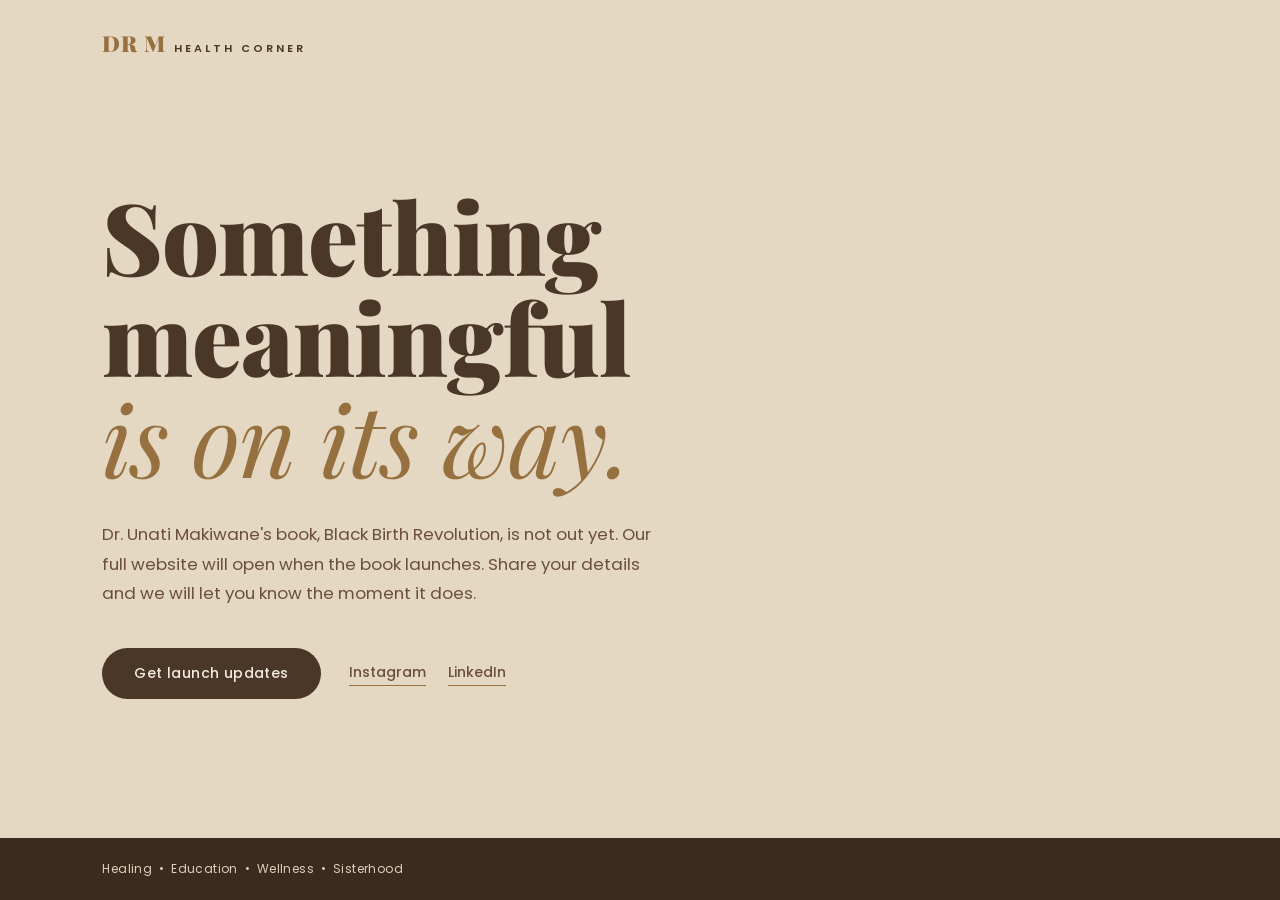
<file: index.html>
<!DOCTYPE html>
<html lang="en">
<head>
<meta charset="UTF-8">
<meta name="viewport" content="width=device-width, initial-scale=1">
<title>Dr M Health Corner | Coming Soon</title>
<meta name="description" content="Dr M Health Corner and the Black Birth Revolution book by Dr. Unati Makiwane are launching soon.">
<link rel="preconnect" href="https://fonts.googleapis.com">
<link rel="preconnect" href="https://fonts.gstatic.com" crossorigin>
<link href="https://fonts.googleapis.com/css2?family=Poppins:wght@300;400;500;600&family=Playfair+Display:ital,wght@0,700;0,900;1,400;1,700&display=swap" rel="stylesheet">
<style>
  *, *::before, *::after { margin: 0; padding: 0; box-sizing: border-box; }

  :root {
    --bg: #E4D8C2;
    --bg-deep: #3B2A1E;
    --sand: #DDD0B8;
    --walnut: #4A3728;
    --mocha: #6B4F3A;
    --gold: #96703F;
    --cream: #F5EDE1;
  }

  html, body { height: 100%; }

  body {
    font-family: 'Poppins', system-ui, sans-serif;
    color: var(--walnut);
    background: var(--bg);
    display: flex;
    flex-direction: column;
    min-height: 100vh;
    min-height: 100dvh;
  }

  header {
    padding: 28px 8%;
    display: flex;
    align-items: baseline;
    gap: 8px;
  }
  .logo-accent {
    font-family: 'Playfair Display', serif;
    font-size: 22px;
    font-weight: 900;
    color: var(--gold);
    letter-spacing: 1px;
  }
  .logo-main {
    font-size: 11px;
    font-weight: 600;
    letter-spacing: 3px;
    color: var(--walnut);
  }

  main {
    flex: 1;
    display: flex;
    align-items: center;
    padding: 24px 8% 64px;
  }

  .content { max-width: 760px; }

  h1 {
    font-family: 'Playfair Display', serif;
    font-weight: 900;
    font-size: clamp(2.8rem, 9vw, 6.2rem);
    line-height: 1.02;
    letter-spacing: -0.01em;
    color: var(--walnut);
    animation: rise 0.9s ease both;
  }
  h1 em {
    display: block;
    font-weight: 400;
    font-style: italic;
    color: var(--gold);
  }

  .lead {
    margin-top: 32px;
    max-width: 52ch;
    font-size: 1.05rem;
    line-height: 1.75;
    color: var(--mocha);
    animation: rise 0.9s 0.15s ease both;
  }

  .actions {
    margin-top: 40px;
    display: flex;
    flex-wrap: wrap;
    align-items: center;
    gap: 28px;
    animation: rise 0.9s 0.3s ease both;
  }

  .btn {
    display: inline-block;
    padding: 15px 32px;
    background: var(--walnut);
    color: var(--cream);
    font-size: 14px;
    font-weight: 500;
    letter-spacing: 0.4px;
    text-decoration: none;
    border-radius: 999px;
    transition: background 0.25s, transform 0.25s;
  }
  .btn:hover { background: var(--gold); transform: translateY(-2px); }

  .social { display: flex; gap: 22px; }
  .social a {
    font-size: 14px;
    font-weight: 500;
    color: var(--mocha);
    text-decoration: none;
    border-bottom: 1px solid var(--gold);
    padding-bottom: 2px;
    transition: color 0.2s;
  }
  .social a:hover { color: var(--gold); }

  a:focus-visible {
    outline: 3px solid var(--gold);
    outline-offset: 4px;
    border-radius: 4px;
  }

  footer {
    padding: 22px 8%;
    background: var(--bg-deep);
    color: var(--sand);
    font-size: 12px;
    letter-spacing: 0.4px;
  }

  @keyframes rise {
    from { opacity: 0; transform: translateY(24px); }
    to   { opacity: 1; transform: translateY(0); }
  }

  @media (prefers-reduced-motion: reduce) {
    h1, .lead, .actions { animation: none; }
    .btn { transition: none; }
  }

  @media (max-width: 520px) {
    header { padding: 22px 6%; }
    main { padding: 16px 6% 48px; }
    footer { padding: 20px 6%; }
  }
</style>
</head>
<body>

<header>
  <span class="logo-accent">DR M</span>
  <span class="logo-main">HEALTH CORNER</span>
</header>

<main>
  <div class="content">
    <h1>Something meaningful<em>is on its way.</em></h1>

    <p class="lead">
      Dr. Unati Makiwane's book, Black Birth Revolution, is not out yet.
      Our full website will open when the book launches. Share your details
      and we will let you know the moment it does.
    </p>

    <div class="actions">
      <a class="btn" href="https://forms.gle/LHwtWmWfaqVdXmRw8" target="_blank" rel="noopener">Get launch updates</a>
      <div class="social">
        <a href="https://www.instagram.com/drmhealthcorner?igsh=MXFvZXozdno3dnhndA==" target="_blank" rel="noopener">Instagram</a>
        <a href="https://www.linkedin.com/posts/dr-unati-makiwane-9a4546172_alphafemaleathome-alphafemaleintheworkplace-share-7050269230646112256-aKfn?utm_source=share&utm_medium=member_desktop&rcm=ACoAAENoo_cBy0oQ0X-5Tv7xK0D24VdAOyD4u9I" target="_blank" rel="noopener">LinkedIn</a>
      </div>
    </div>
  </div>
</main>

<footer>Healing &nbsp;•&nbsp; Education &nbsp;•&nbsp; Wellness &nbsp;•&nbsp; Sisterhood</footer>

</body>
</html>
</file>
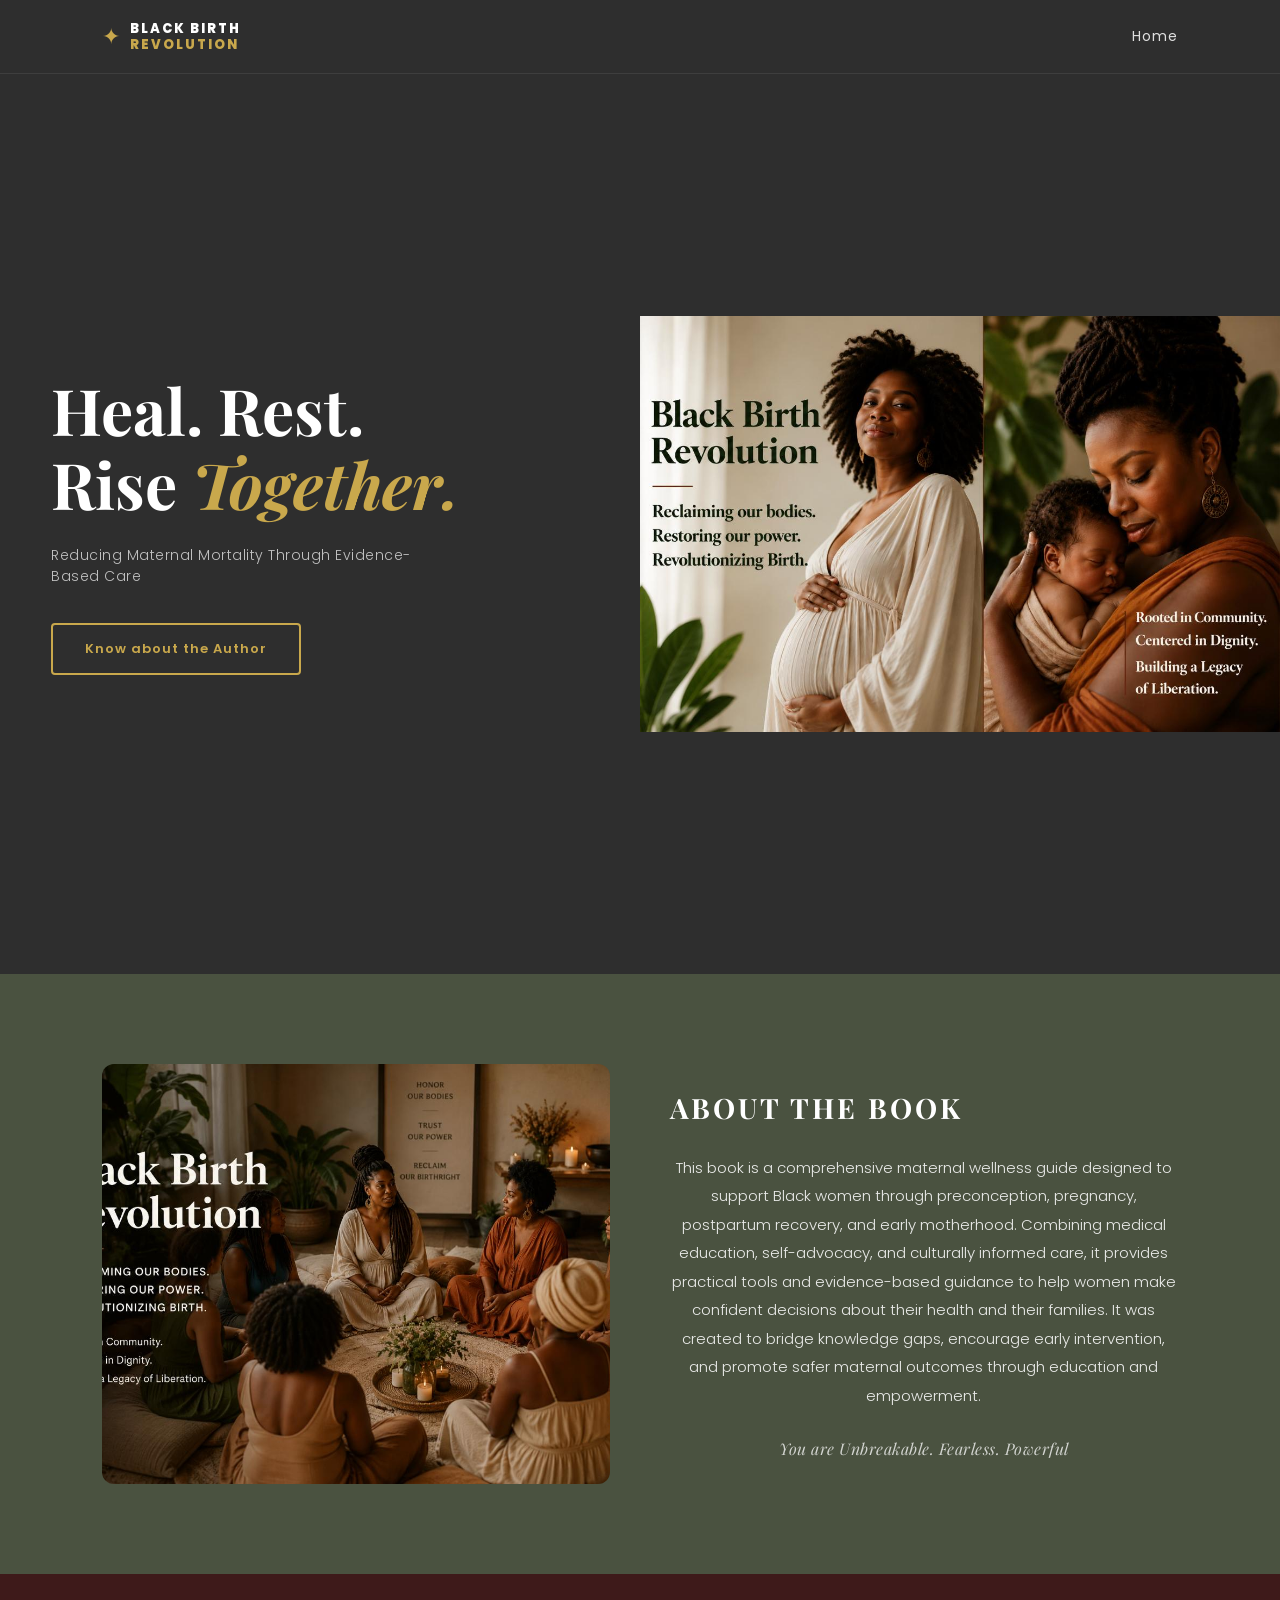
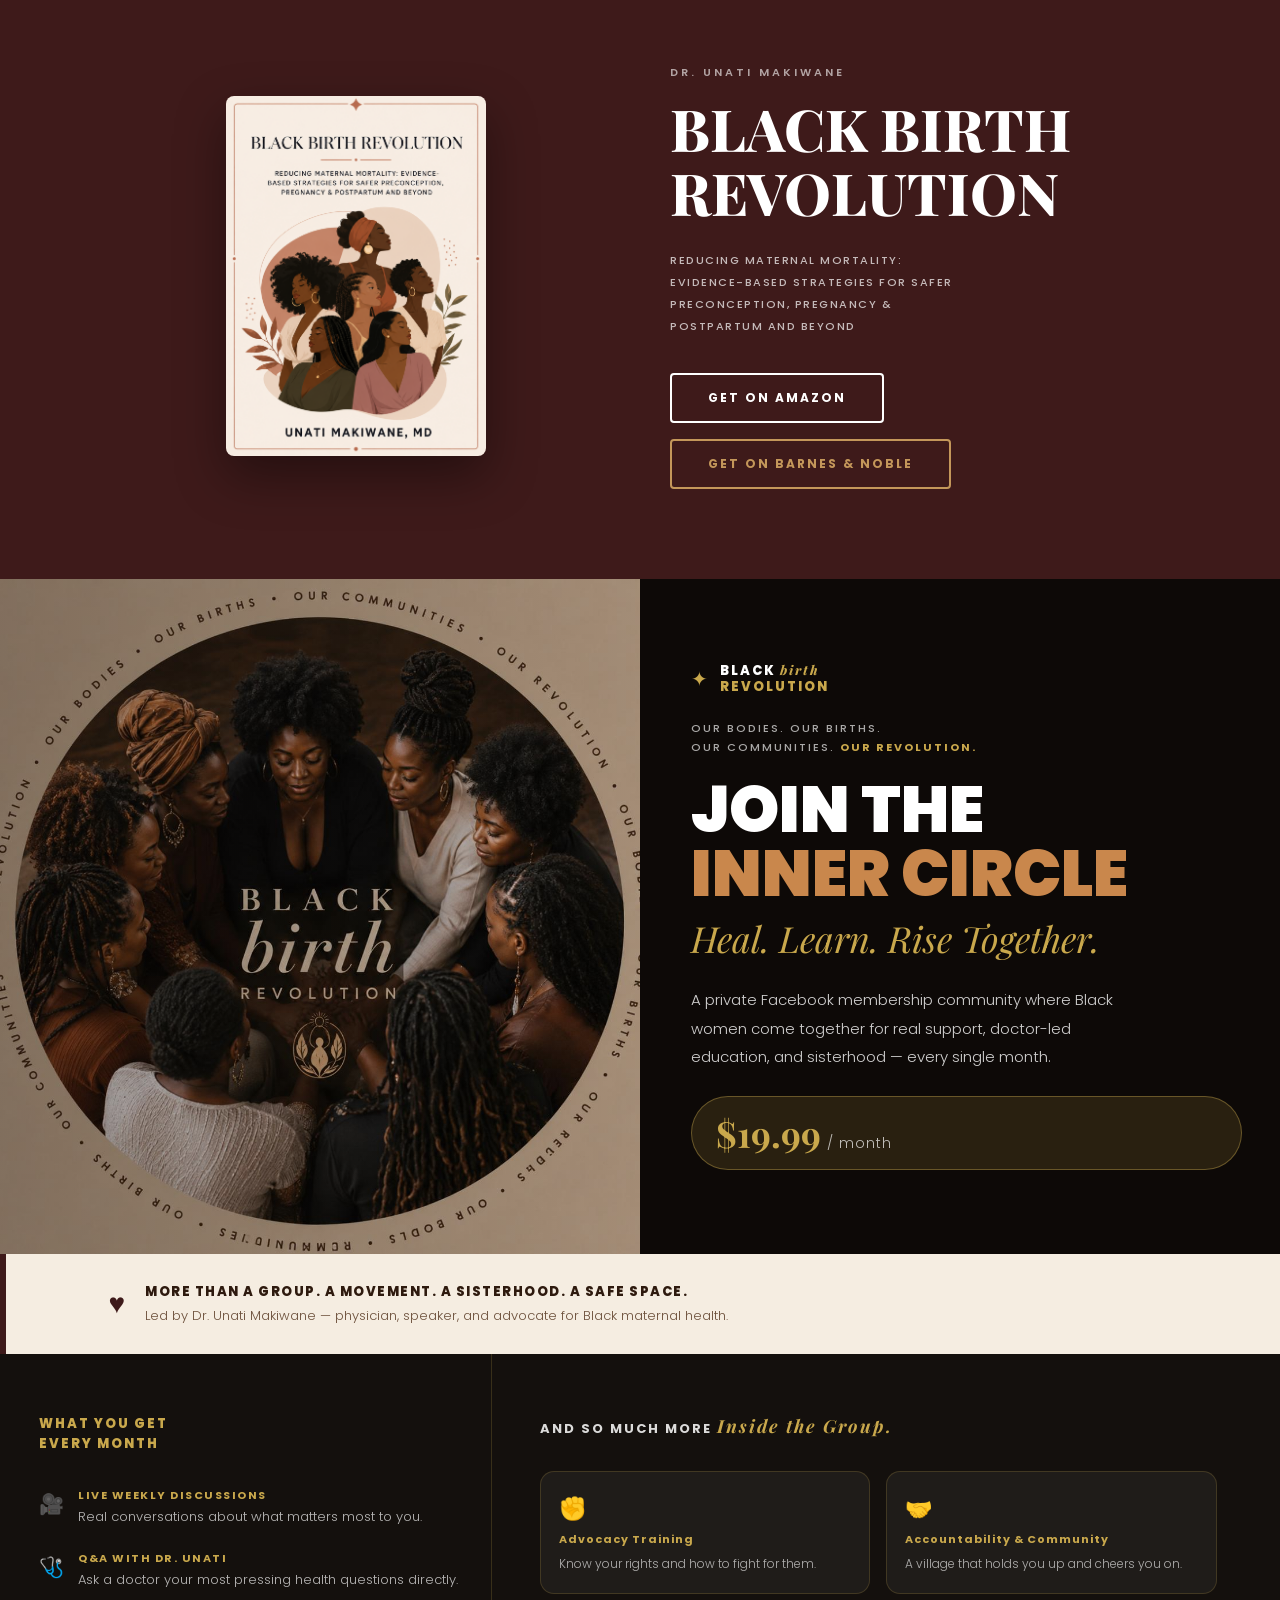
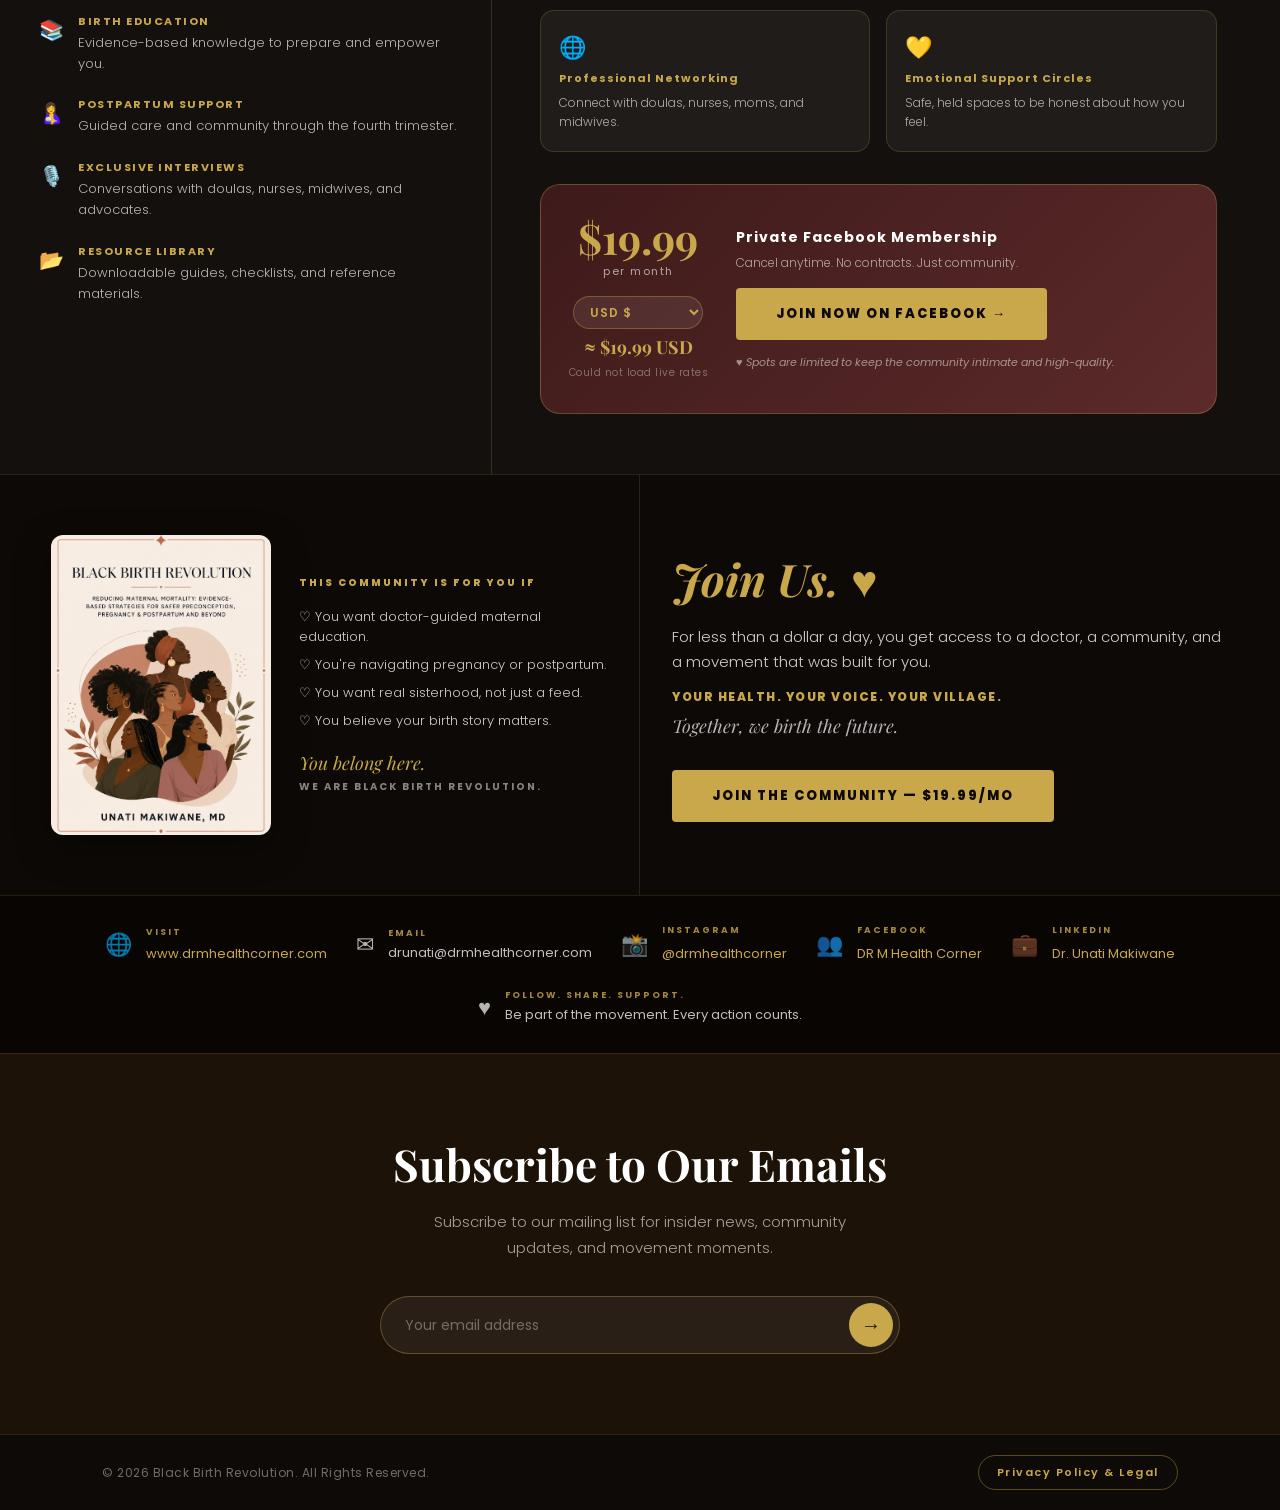
<file: book.html>
<!DOCTYPE html>
<html>

<head>

<meta charset="UTF-8">
<meta name="viewport" content="width=device-width,initial-scale=1">
<title>Black Birth Revolution</title>
<link rel="stylesheet" href="book-style.css">
<link href="https://fonts.googleapis.com/css2?family=Poppins:wght@300;400;500;600;700;800&family=Playfair+Display:ital,wght@0,700;0,800;1,400;1,700&display=swap" rel="stylesheet">

</head>

<body>

<!-- NAV -->
<nav>
  <div class="nav-logo">
    <span class="nav-logo-icon">✦</span>
    <div>
      <div class="nav-logo-top">BLACK BIRTH</div>
      <div class="nav-logo-bottom">REVOLUTION</div>
    </div>
  </div>
  <a href="index.html">Home</a>
</nav>


<!-- SECTION 1: HERO -->
<section class="hero-section">

  <div class="hero-left">
    <h1 class="hero-title">
      Heal. Rest.<br>
      Rise <em class="gold-italic">Together.</em>
    </h1>
    <p class="hero-sub">Reducing Maternal Mortality Through Evidence-Based Care</p>
    <a href="index.html#about" class="btn-outline">Know about the Author</a>
  </div>

  <!-- img goes DIRECTLY inside .hero-right, no extra wrapper -->
  <div class="hero-right">
    <img src="images/top.jpeg" alt="Black Birth Revolution">
  </div>

</section>


<!-- SECTION 2: ABOUT THE BOOK -->
<section class="about-section">

  <!-- img goes DIRECTLY inside .about-left, no extra wrapper -->
  <div class="about-left">
    <img src="images/second.jpeg" alt="About the Book">
  </div>

  <div class="about-right">
    <h2 class="about-title">ABOUT THE BOOK</h2>
    <p class="about-text">
      This book is a comprehensive maternal wellness guide designed to support Black women through preconception, pregnancy, postpartum recovery, and early motherhood. Combining medical education, self-advocacy, and culturally informed care, it provides practical tools and evidence-based guidance to help women make confident decisions about their health and their families. It was created to bridge knowledge gaps, encourage early intervention, and promote safer maternal outcomes through education and empowerment.
    </p>
    <p class="about-quote">You are Unbreakable. Fearless. Powerful</p>
  </div>

</section>


<!-- SECTION 3: BOOK SHOWCASE -->
<section class="showcase-section">

  <div class="showcase-left">
    <!-- book cover sits inside .book-cover-wrap which constrains it -->
    <div class="book-cover-wrap">
      <img src="images/bbrcover.png" alt="Black Birth Revolution Book Cover">
    </div>
  </div>

  <div class="showcase-right">
    <p class="author-label">DR. UNATI MAKIWANE</p>
    <h2 class="showcase-title">BLACK BIRTH<br>REVOLUTION</h2>
    <p class="showcase-sub">
      REDUCING MATERNAL MORTALITY:<br>
      EVIDENCE-BASED STRATEGIES FOR SAFER<br>
      PRECONCEPTION, PREGNANCY &amp;<br>
      POSTPARTUM AND BEYOND
    </p>
    <div class="showcase-btn-row">
      <a href="#" class="btn-amazon">GET ON AMAZON</a>
      <a href="#" class="btn-amazon btn-bn">GET ON BARNES &amp; NOBLE</a>
    </div>
  </div>

</section>


<!-- SECTION 4: JOIN THE PRIVATE COMMUNITY -->
<section class="invest-section">

  <!-- ── HERO BANNER ── -->
  <div class="invest-hero">
    <div class="invest-hero-img-wrap">
      <img src="images/circle.jpeg" alt="Black women in community circle" class="invest-hero-img">
      <div class="invest-hero-overlay"></div>
    </div>
    <div class="invest-hero-content">
      <div class="invest-logo-row">
        <span class="invest-logo-icon">✦</span>
        <div>
          <div class="invest-logo-top">BLACK <em>birth</em></div>
          <div class="invest-logo-bottom">REVOLUTION</div>
        </div>
        
      </div>
      <p class="invest-tagline">OUR BODIES. OUR BIRTHS.<br>OUR COMMUNITIES. <strong>OUR REVOLUTION.</strong></p>
      <h2 class="invest-headline">JOIN THE<br><span class="invest-headline-gold">INNER CIRCLE</span></h2>
      <p class="invest-cursive">Heal. Learn. Rise Together.</p>
      <p class="invest-desc">A private Facebook membership community where Black women come together for real support, doctor-led education, and sisterhood — every single month.</p>
      <div class="invest-price-tag">
        <span class="invest-price-amount">$19.99</span>
        <span class="invest-price-period">/ month</span>
      </div>
    </div>
  </div>

  <!-- ── MISSION BANNER ── -->
  <div class="invest-mission-bar">
    <span class="invest-mission-icon">♥</span>
    <div>
      <p class="invest-mission-title">MORE THAN A GROUP. A MOVEMENT. A SISTERHOOD. A SAFE SPACE.</p>
      <p class="invest-mission-sub">Led by Dr. Unati Makiwane — physician, speaker, and advocate for Black maternal health.</p>
    </div>
  </div>

  <!-- ── BENEFITS + CTA ── -->
  <div class="invest-body">

    <div class="invest-impact">
      <h3 class="invest-impact-title">WHAT YOU GET<br>EVERY MONTH</h3>
      <ul class="invest-impact-list">
        <li>
          <span class="invest-impact-icon">🎥</span>
          <div>
            <strong>LIVE WEEKLY DISCUSSIONS</strong>
            <p>Real conversations about what matters most to you.</p>
          </div>
        </li>
        <li>
          <span class="invest-impact-icon">🩺</span>
          <div>
            <strong>Q&amp;A WITH DR. UNATI</strong>
            <p>Ask a doctor your most pressing health questions directly.</p>
          </div>
        </li>
        <li>
          <span class="invest-impact-icon">📚</span>
          <div>
            <strong>BIRTH EDUCATION</strong>
            <p>Evidence-based knowledge to prepare and empower you.</p>
          </div>
        </li>
        <li>
          <span class="invest-impact-icon">🤱</span>
          <div>
            <strong>POSTPARTUM SUPPORT</strong>
            <p>Guided care and community through the fourth trimester.</p>
          </div>
        </li>
        <li>
          <span class="invest-impact-icon">🎙️</span>
          <div>
            <strong>EXCLUSIVE INTERVIEWS</strong>
            <p>Conversations with doulas, nurses, midwives, and advocates.</p>
          </div>
        </li>
        <li>
          <span class="invest-impact-icon">📂</span>
          <div>
            <strong>RESOURCE LIBRARY</strong>
            <p>Downloadable guides, checklists, and reference materials.</p>
          </div>
        </li>
      </ul>
    </div>

    <div class="invest-tiers-wrap">

      <!-- More benefits grid -->
      <h3 class="invest-tiers-title">AND SO MUCH MORE <em>Inside the Group.</em></h3>
      <div class="invest-benefits-grid">
        <div class="invest-benefit-card">
          <span>✊</span>
          <strong>Advocacy Training</strong>
          <p>Know your rights and how to fight for them.</p>
        </div>
        <div class="invest-benefit-card">
          <span>🤝</span>
          <strong>Accountability &amp; Community</strong>
          <p>A village that holds you up and cheers you on.</p>
        </div>
        <div class="invest-benefit-card">
          <span>🌐</span>
          <strong>Professional Networking</strong>
          <p>Connect with doulas, nurses, moms, and midwives.</p>
        </div>
        <div class="invest-benefit-card">
          <span>💛</span>
          <strong>Emotional Support Circles</strong>
          <p>Safe, held spaces to be honest about how you feel.</p>
        </div>
      </div>

      <!-- Membership CTA card -->
      <div class="invest-membership-cta">
        <div class="invest-membership-price">
          <span class="mem-amount">$19.99</span>
          <span class="mem-period">per month</span>
          <!-- Currency converter -->
          <div class="currency-widget">
            <select class="currency-select" id="currency-select" onchange="convertCurrency()">
              <option value="USD">USD $</option>
              <option value="CAD">CAD $</option>
              <option value="GBP">GBP £</option>
              <option value="EUR">EUR €</option>
              <option value="ZAR">ZAR R</option>
              <option value="NGN">NGN ₦</option>
              <option value="GHS">GHS ₵</option>
              <option value="AUD">AUD $</option>
              <option value="NZD">NZD $</option>
              <option value="KES">KES KSh</option>
              <option value="JPY">JPY ¥</option>
              <option value="INR">INR ₹</option>
            </select>
            <p class="currency-result" id="currency-result">≈ $19.99 USD</p>
            <p class="currency-note" id="currency-note">Loading live rates…</p>
          </div>
        </div>
        <div class="invest-membership-details">
          <p class="mem-title">Private Facebook Membership</p>
          <p class="mem-sub">Cancel anytime. No contracts. Just community.</p>
          <a href="https://www.facebook.com/share/g/1VVRaebdbs/?mibextid=wwXIfr" target="_blank" class="btn-donate">JOIN NOW ON FACEBOOK →</a>
          <p class="mem-note">♥ Spots are limited to keep the community intimate and high-quality.</p>
        </div>
      </div>

    </div>

  </div>

  <!-- ── VISION + JOIN CTA ── -->
  <div class="invest-footer">

    <div class="invest-vision">
      <div class="invest-vision-img-wrap">
        <img src="images/bbrcover.png" alt="Community of women">
      </div>
      <div class="invest-vision-text">
        <p class="invest-vision-label">THIS COMMUNITY IS FOR YOU IF</p>
        <ul class="invest-vision-list">
          <li>♡ You want doctor-guided maternal education.</li>
          <li>♡ You're navigating pregnancy or postpartum.</li>
          <li>♡ You want real sisterhood, not just a feed.</li>
          <li>♡ You believe your birth story matters.</li>
        </ul>
        <p class="invest-vision-cursive">You belong here.</p>
        <p class="invest-vision-sub">WE ARE BLACK BIRTH REVOLUTION.</p>
      </div>
    </div>

    <div class="invest-donate">
      <h2 class="invest-donate-cursive">Join Us. ♥</h2>
      <p class="invest-donate-desc">For less than a dollar a day, you get access to a doctor, a community, and a movement that was built for you.</p>
      <p class="invest-donate-bold">YOUR HEALTH. YOUR VOICE. YOUR VILLAGE.</p>
      <p class="invest-donate-cursive2">Together, we birth the future.</p>
      <a href="https://www.facebook.com/share/g/1VVRaebdbs/?mibextid=wwXIfr" target="_blank" class="btn-donate">JOIN THE COMMUNITY — $19.99/MO</a>
    </div>

  </div>

  <!-- ── CONTACT FOOTER STRIP ── -->
  <div class="invest-contact-strip">
    <div class="invest-contact-item">
      <span class="invest-contact-icon">🌐</span>
      <div>
        <small>VISIT</small>
        <p><a href="https://drmhealthcorner.vercel.app/" target="_blank" class="invest-contact-link">www.drmhealthcorner.com</a></p>
      </div>
    </div>
    <div class="invest-contact-item">
      <span class="invest-contact-icon">✉</span>
      <div>
        <small>EMAIL</small>
        <p>drunati@drmhealthcorner.com</p>
      </div>
    </div>
    <div class="invest-contact-item">
      <span class="invest-contact-icon">📸</span>
      <div>
        <small>INSTAGRAM</small>
        <a href="https://www.instagram.com/drmhealthcorner/" target="_blank" class="invest-contact-link">@drmhealthcorner</a>
      </div>
    </div>
    <div class="invest-contact-item">
      <span class="invest-contact-icon">👥</span>
      <div>
        <small>FACEBOOK</small>
        <a href="https://www.facebook.com/share/1ER8RXg2DT/?mibextid=wwXIfr" target="_blank" class="invest-contact-link">DR M Health Corner</a>
      </div>
    </div>
    <div class="invest-contact-item">
      <span class="invest-contact-icon">💼</span>
      <div>
        <small>LINKEDIN</small>
        <a href="https://www.linkedin.com/in/dr-unati-makiwane-9a4546172/" target="_blank" class="invest-contact-link">Dr. Unati Makiwane</a>
      </div>
    </div>
    <div class="invest-contact-item">
      <span class="invest-contact-icon">♥</span>
      <div>
        <small>FOLLOW. SHARE. SUPPORT.</small>
        <p>Be part of the movement. Every action counts.</p>
      </div>
    </div>
  </div>

</section>


<!-- ── SUBSCRIBE SECTION ── -->
<div class="subscribe-section">
  <h2 class="subscribe-title">Subscribe to Our Emails</h2>
  <p class="subscribe-sub">Subscribe to our mailing list for insider news, community updates, and movement moments.</p>
  <div class="subscribe-form-wrap">
    <form class="subscribe-form" id="subscribe-form" onsubmit="handleSubscribe(event)">
      <input type="email" id="subscribe-email" class="subscribe-input" placeholder="Your email address" required>
      <button type="submit" class="subscribe-btn" aria-label="Subscribe">&#8594;</button>
    </form>
    <p class="subscribe-success" id="subscribe-success">♥ Thank you for subscribing! We'll be in touch soon.</p>
  </div>
</div>


<!-- ── SITE FOOTER ── -->
<footer class="site-footer">
  <p class="site-footer-copy">© 2026 Black Birth Revolution. All Rights Reserved.</p>
  <button class="site-footer-link" onclick="document.getElementById('privacy-modal').classList.add('active')">Privacy Policy &amp; Legal</button>
</footer>


<!-- ── PRIVACY POLICY MODAL ── -->
<div class="privacy-modal" id="privacy-modal">
  <div class="privacy-modal-box">

    <button class="privacy-modal-close" onclick="document.getElementById('privacy-modal').classList.remove('active')" aria-label="Close">✕</button>

    <!-- ALL RIGHTS RESERVED -->
    <div class="privacy-block">
      <h2 class="privacy-main-title">Black Birth Revolution</h2>
      <h3 class="privacy-section-title">All Rights Reserved</h3>
      <p class="privacy-copy-line">© 2026 Black Birth Revolution. All Rights Reserved.</p>
      <p>All materials displayed on this website, including but not limited to logos, graphics, branding, videos, photography, educational resources, written content, movement frameworks, course materials, downloads, and digital products are the exclusive intellectual property of Black Birth Revolution unless otherwise stated.</p>
      <p>No content from this website may be copied, reproduced, republished, uploaded, transmitted, distributed, modified, sold, licensed, or otherwise used without prior written consent from Black Birth Revolution.</p>
      <p>The Black Birth Revolution name, slogans, concepts, campaigns, and original media are protected under applicable copyright, trademark, and intellectual property laws.</p>
      <p>Unauthorized use of any materials may violate copyright, trademark, and other applicable laws and may result in legal action.</p>
      <p>For permissions, licensing inquiries, collaborations, or media requests, please contact:<br>
        <strong>Dr. Unati Makiwane</strong><br>
        Email: <a href="mailto:drunati@drmhealthcorner.com">drunati@drmhealthcorner.com</a><br>
        Website: <a href="https://www.drmhealthcorner.com" target="_blank">Dr M Health Corner</a>
      </p>
    </div>

    <hr class="privacy-divider">

    <!-- PRIVACY POLICY -->
    <div class="privacy-block">
      <h3 class="privacy-section-title">Privacy Policy</h3>
      <p class="privacy-effective">Effective Date: May 24, 2026</p>
      <p>Black Birth Revolution values your privacy and is committed to protecting your personal information.</p>

      <h4 class="privacy-sub-title">Information We Collect</h4>
      <p>We may collect personal information that you voluntarily provide, including:</p>
      <ul class="privacy-list">
        <li>Name</li>
        <li>Email address</li>
        <li>Phone number</li>
        <li>Donation information</li>
        <li>Event registrations</li>
        <li>Newsletter subscriptions</li>
        <li>Community membership information</li>
      </ul>
      <p>We may also collect limited non-personal data such as browser type, device information, and website analytics to improve user experience.</p>

      <h4 class="privacy-sub-title">How We Use Your Information</h4>
      <p>Your information may be used to:</p>
      <ul class="privacy-list">
        <li>Provide updates and newsletters</li>
        <li>Respond to inquiries</li>
        <li>Process donations or registrations</li>
        <li>Improve website functionality</li>
        <li>Share educational resources and community opportunities</li>
        <li>Support movement-related communications</li>
      </ul>
      <p>We do not sell, rent, or trade your personal information to third parties.</p>

      <h4 class="privacy-sub-title">Data Protection</h4>
      <p>We implement reasonable security measures to protect your information from unauthorized access, disclosure, or misuse. However, no method of online transmission or storage is completely secure, and we cannot guarantee absolute security.</p>

      <h4 class="privacy-sub-title">Third-Party Services</h4>
      <p>This website may use third-party platforms such as email marketing providers, donation processors, social media integrations, or analytics services. These services may collect information in accordance with their own privacy policies.</p>

      <h4 class="privacy-sub-title">Cookies</h4>
      <p>Our website may use cookies and similar technologies to improve browsing experience and analyze website traffic. Users may disable cookies through their browser settings if preferred.</p>

      <h4 class="privacy-sub-title">Your Rights</h4>
      <p>You may request to:</p>
      <ul class="privacy-list">
        <li>Access your personal data</li>
        <li>Correct inaccurate information</li>
        <li>Unsubscribe from communications</li>
        <li>Request deletion of your information where applicable</li>
      </ul>
      <p>To make a request, please contact us at <a href="mailto:drunati@drmhealthcorner.com">drunati@drmhealthcorner.com</a>.</p>

      <h4 class="privacy-sub-title">Changes to This Policy</h4>
      <p>Black Birth Revolution reserves the right to update or modify this Privacy Policy at any time. Updates will be posted on this page with the revised effective date.</p>

      <h4 class="privacy-sub-title">Contact Information</h4>
      <p>For questions regarding this Privacy Policy, please contact:<br>
        <strong>Dr. Unati Makiwane</strong><br>
        Email: <a href="mailto:drunati@drmhealthcorner.com">drunati@drmhealthcorner.com</a><br>
        Website: <a href="https://www.drmhealthcorner.com" target="_blank">www.drmhealthcorner.com</a>
      </p>

      <p class="privacy-copy-line">© 2026 Black Birth Revolution. All Rights Reserved.</p>
    </div>

  </div>
</div>

<script>
  // Close modal when clicking outside the box
  document.getElementById('privacy-modal').addEventListener('click', function(e) {
    if (e.target === this) this.classList.remove('active');
  });
  // Close on Escape key
  document.addEventListener('keydown', function(e) {
    if (e.key === 'Escape') document.getElementById('privacy-modal').classList.remove('active');
  });
</script>

<script>
  // ── SUBSCRIBE FORM ──
  function handleSubscribe(e) {
    e.preventDefault();
    const email = document.getElementById('subscribe-email').value;
    if (!email) return;

    const formId = '1FAIpQLSfaE3OECI_HwxY2UgQjRBafd-Gjt6qutREnjVVzVBMG3n-0FQ';
    const entryId = 'entry.867968531';

    fetch(`https://docs.google.com/forms/d/e/${formId}/formResponse`, {
      method: 'POST',
      mode: 'no-cors',
      headers: { 'Content-Type': 'application/x-www-form-urlencoded' },
      body: new URLSearchParams({ [entryId]: email })
    });

    // Show success regardless (no-cors means we can't read the response)
    document.getElementById('subscribe-form').style.display = 'none';
    document.getElementById('subscribe-success').style.display = 'block';
  }

  // ── CURRENCY CONVERTER ──
  const USD_PRICE = 19.99;
  let exchangeRates = {};

  const currencySymbols = {
    USD:'$', CAD:'CA$', GBP:'£', EUR:'€', ZAR:'R',
    NGN:'₦', GHS:'₵', AUD:'A$', NZD:'NZ$', KES:'KSh',
    JPY:'¥', INR:'₹'
  };

  async function fetchRates() {
    try {
      const res = await fetch('https://open.er-api.com/v6/latest/USD');
      const data = await res.json();
      if (data && data.rates) {
        exchangeRates = data.rates;
        document.getElementById('currency-note').textContent = 'Live rate · Updated today';
        // Auto-detect user currency from browser locale
        const locale = navigator.language || 'en-US';
        const detected = new Intl.NumberFormat(locale, { style: 'currency', currency: 'USD' })
          .resolvedOptions().currency;
        const select = document.getElementById('currency-select');
        const options = Array.from(select.options).map(o => o.value);
        if (options.includes(detected)) {
          select.value = detected;
        }
        convertCurrency();
      }
    } catch(err) {
      document.getElementById('currency-note').textContent = 'Could not load live rates';
    }
  }

  function convertCurrency() {
    const select = document.getElementById('currency-select');
    const currency = select.value;
    const result = document.getElementById('currency-result');
    const note   = document.getElementById('currency-note');

    if (currency === 'USD') {
      result.textContent = '= $19.99 USD';
      return;
    }

    if (!exchangeRates[currency]) {
      result.textContent = 'Rate unavailable';
      return;
    }

    const rate = exchangeRates[currency];
    const converted = (USD_PRICE * rate).toFixed(2);
    const symbol = currencySymbols[currency] || currency + ' ';
    result.textContent = `≈ ${symbol}${converted} ${currency}`;
    note.textContent = `Based on live USD → ${currency} rate`;
  }

  // Fetch rates on load
  fetchRates();
</script>

</body>
</html>
</file>
<file: book-style.css>
* {
  margin: 0;
  padding: 0;
  box-sizing: border-box;
}

:root {
  --gold: #C9A84C;
  --charcoal: #2E2E2E;
  --olive: #4A5240;
  --maroon: #3E1A1A;
  --cream: #F5EFE0;
  --white: #ffffff;
}

body {
  font-family: 'Poppins', sans-serif;
  color: var(--white);
}


/* ── NAV ── */

nav {
  display: flex;
  justify-content: space-between;
  align-items: center;
  padding: 20px 8%;
  background: var(--charcoal);
  border-bottom: 1px solid rgba(255,255,255,0.08);
}

.nav-logo {
  display: flex;
  align-items: center;
  gap: 10px;
}

.nav-logo-icon {
  color: var(--gold);
  font-size: 22px;
}

.nav-logo-top {
  font-family: 'Poppins', sans-serif;
  font-weight: 800;
  font-size: 13px;
  letter-spacing: 2px;
  color: var(--white);
  line-height: 1.2;
}

.nav-logo-bottom {
  font-family: 'Poppins', sans-serif;
  font-weight: 800;
  font-size: 13px;
  letter-spacing: 2px;
  color: var(--gold);
  line-height: 1.2;
}

nav a {
  color: var(--white);
  text-decoration: none;
  font-size: 14px;
  letter-spacing: 1px;
  opacity: 0.85;
  transition: opacity 0.2s;
}

nav a:hover {
  opacity: 1;
}


/* ── SECTION 1: HERO ── */

.hero-section {
  display: grid;
  grid-template-columns: 1fr 1fr;
  align-items: center;
  gap: 0;
  padding: 0;
  background: var(--charcoal);
  min-height: 100vh;
  overflow: hidden;
}

.hero-left {
  padding: 90px 8%;
}

.hero-title {
  font-family: 'Playfair Display', serif;
  font-size: 64px;
  font-weight: 700;
  line-height: 1.15;
  color: var(--white);
  margin-bottom: 24px;
}

.gold-italic {
  font-family: 'Playfair Display', serif;
  font-style: italic;
  color: var(--gold);
  font-weight: 700;
}

.hero-sub {
  font-size: 14px;
  font-weight: 300;
  color: rgba(255,255,255,0.7);
  letter-spacing: 0.5px;
  margin-bottom: 36px;
  max-width: 360px;
}

.btn-outline {
  display: inline-block;
  padding: 14px 32px;
  border: 2px solid var(--gold);
  color: var(--gold);
  text-decoration: none;
  font-size: 13px;
  font-weight: 600;
  letter-spacing: 1px;
  border-radius: 4px;
  transition: background 0.25s, color 0.25s;
}

.btn-outline:hover {
  background: var(--gold);
  color: #1a1a1a;
}

/* Hero image — fill the full column height */
.hero-right {
  width: 100%;
  height: 90vh;
  overflow: hidden;
  background: var(--charcoal);
  display: flex;
  align-items: center;
  justify-content: center;
}

.hero-right img {
  width: 100%;
  height: 100%;
  object-fit: contain;
  object-position: center center;
  display: block;
}


/* ── SECTION 2: ABOUT THE BOOK ── */

.about-section {
  display: grid;
  grid-template-columns: 1fr 1fr;
  align-items: center;
  gap: 60px;
  padding: 90px 8%;
  background: var(--olive);
}

/* THE KEY FIX — about left column contains the image */
.about-left {
  width: 100%;
  height: 420px;
  border-radius: 12px;
  overflow: hidden;
}

.about-left img {
  width: 100%;
  height: 100%;
  object-fit: cover;
  object-position: center center;
  display: block;
}

.about-title {
  font-family: 'Playfair Display', serif;
  font-size: 28px;
  font-weight: 700;
  letter-spacing: 3px;
  color: var(--white);
  margin-bottom: 28px;
}

.about-text {
  font-size: 15px;
  font-weight: 300;
  line-height: 1.9;
  color: rgba(255,255,255,0.88);
  margin-bottom: 28px;
  text-align: center;
}

.about-quote {
  font-family: 'Playfair Display', serif;
  font-style: italic;
  font-size: 16px;
  color: rgba(255,255,255,0.75);
  text-align: center;
  letter-spacing: 0.5px;
}


/* ── SECTION 3: BOOK SHOWCASE ── */

.showcase-section {
  display: grid;
  grid-template-columns: 1fr 1fr;
  align-items: center;
  gap: 60px;
  padding: 90px 8%;
  background: var(--maroon);
}

/* THE KEY FIX — book cover constrained to portrait size */
.showcase-left {
  display: flex;
  justify-content: center;
}

.book-cover-wrap {
  width: 260px;
  height: 360px;
  border-radius: 8px;
  overflow: hidden;
  box-shadow: 0 20px 50px rgba(0,0,0,0.4);
  flex-shrink: 0;
}

.book-cover-wrap img {
  width: 100%;
  height: 100%;
  object-fit: cover;
  display: block;
}

.author-label {
  font-size: 11px;
  font-weight: 600;
  letter-spacing: 3px;
  color: rgba(255,255,255,0.6);
  margin-bottom: 16px;
}

.showcase-title {
  font-family: 'Playfair Display', serif;
  font-size: 58px;
  font-weight: 800;
  line-height: 1.1;
  color: var(--white);
  margin-bottom: 24px;
}

.showcase-sub {
  font-size: 11px;
  font-weight: 500;
  letter-spacing: 1.5px;
  line-height: 2;
  color: rgba(255,255,255,0.7);
  margin-bottom: 36px;
}

.btn-amazon {
  display: inline-block;
  padding: 14px 36px;
  border: 2px solid var(--white);
  color: var(--white);
  text-decoration: none;
  font-size: 12px;
  font-weight: 700;
  letter-spacing: 2px;
  border-radius: 4px;
  transition: background 0.25s, color 0.25s;
}

.btn-amazon:hover {
  background: var(--white);
  color: var(--maroon);
}

.showcase-btn-row {
  display: flex;
  flex-wrap: wrap;
  gap: 16px;
}

.btn-bn {
  border-color: #C4975A;
  color: #C4975A;
}

.btn-bn:hover {
  background: #C4975A;
  color: var(--maroon);
}

@media (max-width: 480px) {
  .showcase-btn-row {
    flex-direction: column;
    align-items: flex-start;
  }
}




/* ═══════════════════════════════════════
   SECTION 4: INVEST IN BIRTH JUSTICE
═══════════════════════════════════════ */

.invest-section {
  background: #0D0907;
  color: var(--white);
  font-family: 'Poppins', sans-serif;
}


/* ── HERO BANNER ── */

.invest-hero {
  position: relative;
  min-height: 75vh;
  display: grid;
  grid-template-columns: 1fr 1fr;
  overflow: hidden;
}

.invest-hero-img-wrap {
  position: relative;
  width: 100%;
  height: 100%;
  min-height: 75vh;
}

.invest-hero-img {
  width: 100%;
  height: 100%;
  object-fit: cover;
  object-position: center top;
  display: block;
}

.invest-hero-overlay {
  position: absolute;
  inset: 0;
  background: linear-gradient(to right, rgba(13,9,7,0.3), rgba(13,9,7,0.1));
}

.invest-hero-content {
  padding: 60px 6% 60px 8%;
  display: flex;
  flex-direction: column;
  justify-content: center;
  background: #0D0907;
}

.invest-logo-row {
  display: flex;
  align-items: center;
  gap: 12px;
  margin-bottom: 24px;
}

.invest-logo-icon {
  color: var(--gold);
  font-size: 20px;
}

.invest-logo-top {
  font-size: 13px;
  font-weight: 800;
  letter-spacing: 2px;
  color: var(--white);
  line-height: 1.2;
}

.invest-logo-top em {
  font-family: 'Playfair Display', serif;
  font-style: italic;
  color: var(--gold);
}

.invest-logo-bottom {
  font-size: 13px;
  font-weight: 800;
  letter-spacing: 2px;
  color: var(--gold);
  line-height: 1.2;
}

.invest-badge {
  margin-left: auto;
  background: var(--maroon);
  color: var(--white);
  font-size: 10px;
  font-weight: 700;
  letter-spacing: 1px;
  text-align: center;
  line-height: 1.5;
  padding: 10px 14px;
  border-radius: 50%;
  width: 80px;
  height: 80px;
  display: flex;
  align-items: center;
  justify-content: center;
}

.invest-tagline {
  font-size: 11px;
  font-weight: 500;
  letter-spacing: 2px;
  color: rgba(255,255,255,0.65);
  margin-bottom: 20px;
  line-height: 1.8;
}

.invest-tagline strong {
  color: var(--gold);
}

.invest-headline {
  font-family: 'Poppins', sans-serif;
  font-size: clamp(42px, 5vw, 72px);
  font-weight: 900;
  line-height: 1.0;
  color: var(--white);
  text-transform: uppercase;
  margin-bottom: 8px;
}

.invest-headline-gold {
  color: #C9874C;
}

.invest-cursive {
  font-family: 'Playfair Display', serif;
  font-style: italic;
  font-size: clamp(22px, 3vw, 36px);
  color: var(--gold);
  margin-bottom: 24px;
}

.invest-desc {
  font-size: 15px;
  font-weight: 300;
  line-height: 1.9;
  color: rgba(255,255,255,0.8);
  max-width: 440px;
}

.invest-desc strong {
  color: var(--gold);
  font-weight: 600;
}


/* ── MISSION BAR ── */

.invest-mission-bar {
  background: #F5EDE1;
  color: #2E1A0E;
  display: flex;
  align-items: center;
  gap: 20px;
  padding: 28px 8%;
  border-left: 6px solid var(--maroon);
}

.invest-mission-icon {
  font-size: 28px;
  color: var(--maroon);
  flex-shrink: 0;
}

.invest-mission-title {
  font-size: 13px;
  font-weight: 800;
  letter-spacing: 1.5px;
  margin-bottom: 4px;
}

.invest-mission-sub {
  font-size: 13px;
  font-weight: 300;
  color: #6B4F3A;
}


/* ── IMPACT + TIERS BODY ── */

.invest-body {
  display: grid;
  grid-template-columns: 1fr 1.6fr;
  gap: 0;
  background: #14100D;
}

.invest-impact {
  padding: 60px 6% 60px 8%;
  border-right: 1px solid rgba(201,168,76,0.2);
}

.invest-impact-title {
  font-size: 13px;
  font-weight: 800;
  letter-spacing: 2px;
  color: var(--gold);
  margin-bottom: 32px;
  line-height: 1.6;
}

.invest-impact-list {
  list-style: none;
  display: flex;
  flex-direction: column;
  gap: 22px;
}

.invest-impact-list li {
  display: flex;
  align-items: flex-start;
  gap: 14px;
}

.invest-impact-icon {
  font-size: 20px;
  flex-shrink: 0;
  margin-top: 2px;
}

.invest-impact-list strong {
  display: block;
  font-size: 11px;
  font-weight: 700;
  letter-spacing: 1.5px;
  color: var(--gold);
  margin-bottom: 3px;
}

.invest-impact-list p {
  font-size: 13px;
  font-weight: 300;
  color: rgba(255,255,255,0.7);
  line-height: 1.6;
}

.invest-tiers-wrap {
  padding: 60px 8% 60px 6%;
}

.invest-tiers-title {
  font-size: 13px;
  font-weight: 700;
  letter-spacing: 2px;
  color: rgba(255,255,255,0.85);
  margin-bottom: 32px;
}

.invest-tiers-title em {
  font-family: 'Playfair Display', serif;
  font-style: italic;
  color: var(--gold);
  font-size: 18px;
}

/* Price tag in hero */
.invest-price-tag {
  display: inline-flex;
  align-items: baseline;
  gap: 6px;
  margin-top: 24px;
  background: rgba(201,168,76,0.15);
  border: 1px solid rgba(201,168,76,0.4);
  padding: 12px 24px;
  border-radius: 50px;
}

.invest-price-amount {
  font-family: 'Playfair Display', serif;
  font-size: 36px;
  font-weight: 700;
  color: var(--gold);
}

.invest-price-period {
  font-size: 14px;
  font-weight: 300;
  color: rgba(255,255,255,0.7);
  letter-spacing: 1px;
}

/* Benefits grid — 2x2 */
.invest-benefits-grid {
  display: grid;
  grid-template-columns: 1fr 1fr;
  gap: 16px;
  margin-bottom: 32px;
}

.invest-benefit-card {
  background: rgba(255,255,255,0.05);
  border: 1px solid rgba(201,168,76,0.2);
  border-radius: 14px;
  padding: 20px 18px;
  display: flex;
  flex-direction: column;
  gap: 6px;
  transition: background 0.2s;
}

.invest-benefit-card:hover {
  background: rgba(201,168,76,0.08);
}

.invest-benefit-card span {
  font-size: 22px;
}

.invest-benefit-card strong {
  font-size: 11px;
  font-weight: 700;
  letter-spacing: 1px;
  color: var(--gold);
}

.invest-benefit-card p {
  font-size: 12px;
  font-weight: 300;
  color: rgba(255,255,255,0.65);
  line-height: 1.6;
}

/* Membership CTA card */
.invest-membership-cta {
  display: flex;
  align-items: center;
  gap: 28px;
  background: linear-gradient(135deg, var(--maroon) 0%, #5C2A2A 100%);
  border-radius: 20px;
  padding: 32px 28px;
  border: 1px solid rgba(201,168,76,0.3);
}

.invest-membership-price {
  display: flex;
  flex-direction: column;
  align-items: center;
  flex-shrink: 0;
  min-width: 110px;
}

.mem-amount {
  font-family: 'Playfair Display', serif;
  font-size: 42px;
  font-weight: 700;
  color: var(--gold);
  line-height: 1;
}

.mem-period {
  font-size: 11px;
  letter-spacing: 1.5px;
  color: rgba(255,255,255,0.6);
  margin-top: 4px;
}

.invest-membership-details {
  display: flex;
  flex-direction: column;
  gap: 6px;
}

.mem-title {
  font-size: 14px;
  font-weight: 700;
  letter-spacing: 1px;
  color: var(--white);
}

.mem-sub {
  font-size: 12px;
  font-weight: 300;
  color: rgba(255,255,255,0.6);
  margin-bottom: 10px;
}

.mem-note {
  font-size: 11px;
  color: rgba(255,255,255,0.5);
  font-style: italic;
  margin-top: 8px;
}

/* Donation tier styles kept for reference but replaced by above */
.invest-tiers { display: none; }
.invest-monthly { display: none; }


/* ── VISION + DONATE FOOTER ── */

.invest-footer {
  display: grid;
  grid-template-columns: 1fr 1fr;
  background: #0D0907;
  border-top: 1px solid rgba(201,168,76,0.15);
}

.invest-vision {
  display: flex;
  gap: 28px;
  align-items: center;
  padding: 60px 5% 60px 8%;
  border-right: 1px solid rgba(201,168,76,0.15);
}

.invest-vision-img-wrap {
  width: 220px;
  height: 300px;
  border-radius: 12px;
  overflow: hidden;
  flex-shrink: 0;
  box-shadow: 0 12px 36px rgba(0,0,0,0.4);
}

.invest-vision-img-wrap img {
  width: 100%;
  height: 100%;
  object-fit: cover;
  display: block;
}

.invest-vision-label {
  font-size: 10px;
  font-weight: 800;
  letter-spacing: 2px;
  color: var(--gold);
  margin-bottom: 16px;
}

.invest-vision-list {
  list-style: none;
  display: flex;
  flex-direction: column;
  gap: 8px;
  margin-bottom: 20px;
}

.invest-vision-list li {
  font-size: 13px;
  font-weight: 300;
  color: rgba(255,255,255,0.8);
}

.invest-vision-cursive {
  font-family: 'Playfair Display', serif;
  font-style: italic;
  font-size: 18px;
  color: var(--gold);
  margin-bottom: 4px;
}

.invest-vision-sub {
  font-size: 10px;
  font-weight: 700;
  letter-spacing: 2px;
  color: rgba(255,255,255,0.5);
}

.invest-donate {
  padding: 60px 8% 60px 5%;
  display: flex;
  flex-direction: column;
  justify-content: center;
}

.invest-donate-cursive {
  font-family: 'Playfair Display', serif;
  font-style: italic;
  font-size: clamp(32px, 3.5vw, 50px);
  font-weight: 700;
  color: var(--gold);
  margin-bottom: 16px;
}

.invest-donate-desc {
  font-size: 15px;
  font-weight: 300;
  color: rgba(255,255,255,0.8);
  margin-bottom: 12px;
  line-height: 1.7;
}

.invest-donate-bold {
  font-size: 12px;
  font-weight: 800;
  letter-spacing: 1.5px;
  color: var(--gold);
  margin-bottom: 8px;
  line-height: 1.6;
}

.invest-donate-cursive2 {
  font-family: 'Playfair Display', serif;
  font-style: italic;
  font-size: 18px;
  color: rgba(255,255,255,0.7);
  margin-bottom: 32px;
}

.btn-donate {
  display: inline-block;
  padding: 16px 40px;
  background: var(--gold);
  color: #0D0907;
  text-decoration: none;
  font-size: 13px;
  font-weight: 800;
  letter-spacing: 2px;
  border-radius: 4px;
  align-self: flex-start;
  transition: background 0.25s, transform 0.2s;
}

.btn-donate:hover {
  background: #E8C46A;
  transform: translateY(-2px);
}


/* ── CONTACT STRIP ── */

.invest-contact-strip {
  background: #080503;
  display: flex;
  justify-content: space-around;
  align-items: center;
  flex-wrap: wrap;
  gap: 24px;
  padding: 28px 8%;
  border-top: 1px solid rgba(201,168,76,0.15);
}

.invest-contact-item {
  display: flex;
  align-items: center;
  gap: 14px;
}

.invest-contact-icon {
  font-size: 22px;
  opacity: 0.7;
}

.invest-contact-item small {
  display: block;
  font-size: 9px;
  font-weight: 700;
  letter-spacing: 2px;
  color: var(--gold);
  opacity: 0.8;
  margin-bottom: 3px;
}

.invest-contact-item p {
  font-size: 13px;
  color: rgba(255,255,255,0.75);
}

.invest-contact-link {
  font-size: 13px;
  color: var(--gold);
  text-decoration: none;
  display: inline-block;
  margin-top: 2px;
  transition: opacity 0.2s;
}

.invest-contact-link:hover { opacity: 0.75; }


/* ── INVEST RESPONSIVE ── */

@media (max-width: 900px) {
  .invest-hero        { grid-template-columns: 1fr; }
  .invest-hero-img-wrap { min-height: 40vh; }
  .invest-body        { grid-template-columns: 1fr; }
  .invest-impact      { border-right: none; border-bottom: 1px solid rgba(201,168,76,0.2); }
  .invest-benefits-grid { grid-template-columns: 1fr 1fr; }
  .invest-membership-cta { flex-direction: column; text-align: center; }
  .invest-membership-details { align-items: center; }
  .invest-membership-details .btn-donate {
    display: block;
    margin: 0 auto;
    text-align: center;
  }
  .invest-footer      { grid-template-columns: 1fr; }
  .invest-vision      { border-right: none; border-bottom: 1px solid rgba(201,168,76,0.15); }
}

@media (max-width: 600px) {
  .invest-benefits-grid { grid-template-columns: 1fr; }
  .invest-vision      { flex-direction: column; }
  .invest-contact-strip { flex-direction: column; align-items: flex-start; }
  .btn-donate { font-size: 11px; padding: 14px 20px; }

  .invest-vision-img-wrap {
    width: 180px;
    height: 240px;
    margin: 0 auto 24px;
  }
}

@media (max-width: 768px) {

  .hero-section,
  .about-section,
  .showcase-section {
    grid-template-columns: 1fr;
    text-align: center;
    gap: 0;
    padding: 60px 6%;
  }

  /* Kill the desktop min-height so no dead space on mobile */
  .hero-section {
    min-height: auto;
    padding: 50px 6% 0;
  }

  .hero-title { font-size: 42px; }
  .showcase-title { font-size: 38px; }

  .hero-right {
    height: 280px;
    margin-top: 24px;   /* small controlled gap between text and image */
  }
  .about-left {
    height: auto;        /* let image define its own height */
  }
  .about-left img {
    object-fit: contain; /* show full image, no cropping */
    height: auto;
  }

  .book-cover-wrap {
    width: 180px;
    height: 260px;
  }

  .hero-sub { margin: 0 auto 36px; }

}

/* ── SITE FOOTER ── */

.site-footer {
  background: #0E0A08;
  padding: 20px 8%;
  display: flex;
  align-items: center;
  justify-content: space-between;
  flex-wrap: wrap;
  gap: 12px;
  border-top: 1px solid rgba(201, 168, 76, 0.15);
}

.site-footer-copy {
  font-size: 12px;
  color: rgba(255,255,255,0.4);
  letter-spacing: 0.5px;
}

.site-footer-link {
  background: none;
  border: 1px solid rgba(201, 168, 76, 0.4);
  color: var(--gold);
  font-size: 11px;
  font-weight: 600;
  letter-spacing: 1.5px;
  padding: 8px 18px;
  border-radius: 50px;
  cursor: pointer;
  font-family: 'Poppins', sans-serif;
  transition: background 0.2s, color 0.2s;
}

.site-footer-link:hover {
  background: var(--gold);
  color: #1a1a1a;
}


/* ── PRIVACY MODAL ── */

.privacy-modal {
  display: none;
  position: fixed;
  inset: 0;
  background: rgba(0,0,0,0.75);
  z-index: 999;
  overflow-y: auto;
  padding: 40px 16px;
}

.privacy-modal.active {
  display: flex;
  align-items: flex-start;
  justify-content: center;
}

.privacy-modal-box {
  background: #1C1208;
  border: 1px solid rgba(201,168,76,0.2);
  border-radius: 20px;
  padding: 50px 48px;
  max-width: 760px;
  width: 100%;
  position: relative;
  color: rgba(255,255,255,0.82);
  font-size: 14px;
  line-height: 1.85;
}

.privacy-modal-close {
  position: absolute;
  top: 20px;
  right: 24px;
  background: none;
  border: none;
  color: rgba(255,255,255,0.5);
  font-size: 20px;
  cursor: pointer;
  transition: color 0.2s;
  font-family: 'Poppins', sans-serif;
}

.privacy-modal-close:hover { color: var(--gold); }

.privacy-main-title {
  font-family: 'Playfair Display', serif;
  font-size: 28px;
  font-weight: 800;
  color: var(--white);
  margin-bottom: 6px;
}

.privacy-section-title {
  font-size: 13px;
  font-weight: 700;
  letter-spacing: 3px;
  color: var(--gold);
  text-transform: uppercase;
  margin-bottom: 16px;
}

.privacy-effective {
  font-size: 12px;
  color: rgba(255,255,255,0.4);
  margin-bottom: 16px;
  letter-spacing: 0.5px;
}

.privacy-sub-title {
  font-size: 12px;
  font-weight: 700;
  letter-spacing: 2px;
  color: rgba(201,168,76,0.85);
  text-transform: uppercase;
  margin: 24px 0 8px;
}

.privacy-block p {
  margin-bottom: 14px;
  color: rgba(255,255,255,0.78);
}

.privacy-block a {
  color: var(--gold);
  text-decoration: none;
}

.privacy-block a:hover { text-decoration: underline; }

.privacy-list {
  list-style: none;
  padding: 0;
  margin: 0 0 14px 0;
}

.privacy-list li {
  padding: 4px 0 4px 18px;
  position: relative;
  color: rgba(255,255,255,0.78);
}

.privacy-list li::before {
  content: '♥';
  position: absolute;
  left: 0;
  color: var(--gold);
  font-size: 10px;
  top: 6px;
}

.privacy-divider {
  border: none;
  border-top: 1px solid rgba(201,168,76,0.15);
  margin: 36px 0;
}

.privacy-copy-line {
  font-size: 12px;
  color: rgba(255,255,255,0.4);
  margin-top: 24px;
  letter-spacing: 0.5px;
}

@media (max-width: 600px) {
  .privacy-modal-box {
    padding: 40px 24px;
  }

  .site-footer {
    flex-direction: column;
    text-align: center;
    align-items: center;
  }
}


/* ── SUBSCRIBE SECTION ── */

.subscribe-section {
  background: #1C1208;
  padding: 80px 8%;
  text-align: center;
  border-top: 1px solid rgba(201,168,76,0.15);
}

.subscribe-title {
  font-family: 'Playfair Display', serif;
  font-size: clamp(28px, 4vw, 44px);
  font-weight: 700;
  color: var(--white);
  margin-bottom: 16px;
}

.subscribe-sub {
  font-size: 15px;
  font-weight: 300;
  color: rgba(255,255,255,0.6);
  max-width: 480px;
  margin: 0 auto 36px;
  line-height: 1.7;
}

.subscribe-form-wrap {
  max-width: 520px;
  margin: 0 auto;
}

.subscribe-form {
  display: flex;
  align-items: center;
  background: rgba(255,255,255,0.06);
  border: 1px solid rgba(201,168,76,0.35);
  border-radius: 50px;
  overflow: hidden;
  padding: 6px 6px 6px 24px;
}

.subscribe-input {
  flex: 1;
  background: none;
  border: none;
  outline: none;
  color: var(--white);
  font-family: 'Poppins', sans-serif;
  font-size: 14px;
  padding: 10px 0;
}

.subscribe-input::placeholder {
  color: rgba(255,255,255,0.35);
}

.subscribe-btn {
  background: var(--gold);
  border: none;
  color: #1a1a1a;
  width: 44px;
  height: 44px;
  border-radius: 50%;
  font-size: 20px;
  cursor: pointer;
  display: flex;
  align-items: center;
  justify-content: center;
  flex-shrink: 0;
  transition: background 0.2s, transform 0.2s;
  font-family: 'Poppins', sans-serif;
}

.subscribe-btn:hover {
  background: #b8922e;
  transform: scale(1.06);
}

.subscribe-success {
  display: none;
  color: var(--gold);
  font-size: 15px;
  font-weight: 500;
  margin-top: 16px;
  letter-spacing: 0.5px;
}


/* ── CURRENCY WIDGET ── */

.currency-widget {
  margin-top: 16px;
  display: flex;
  flex-direction: column;
  align-items: center;
  gap: 6px;
}

.currency-select {
  background: rgba(255,255,255,0.08);
  border: 1px solid rgba(201,168,76,0.35);
  color: var(--gold);
  font-family: 'Poppins', sans-serif;
  font-size: 12px;
  font-weight: 600;
  padding: 6px 12px;
  border-radius: 50px;
  cursor: pointer;
  outline: none;
  letter-spacing: 1px;
  width: 130px;
}

.currency-select option {
  background: #2a1810;
  color: var(--white);
}

.currency-result {
  font-family: 'Playfair Display', serif;
  font-size: 18px;
  font-weight: 700;
  color: var(--gold);
  margin: 0;
}

.currency-note {
  font-size: 10px;
  color: rgba(255,255,255,0.35);
  letter-spacing: 0.5px;
  margin: 0;
}

@media (max-width: 600px) {
  .subscribe-form {
    flex-direction: column;
    border-radius: 16px;
    padding: 16px;
    gap: 12px;
  }

  .subscribe-input {
    width: 100%;
    text-align: center;
  }

  .subscribe-btn {
    width: 100%;
    border-radius: 50px;
    height: 44px;
  }
}
</file>
